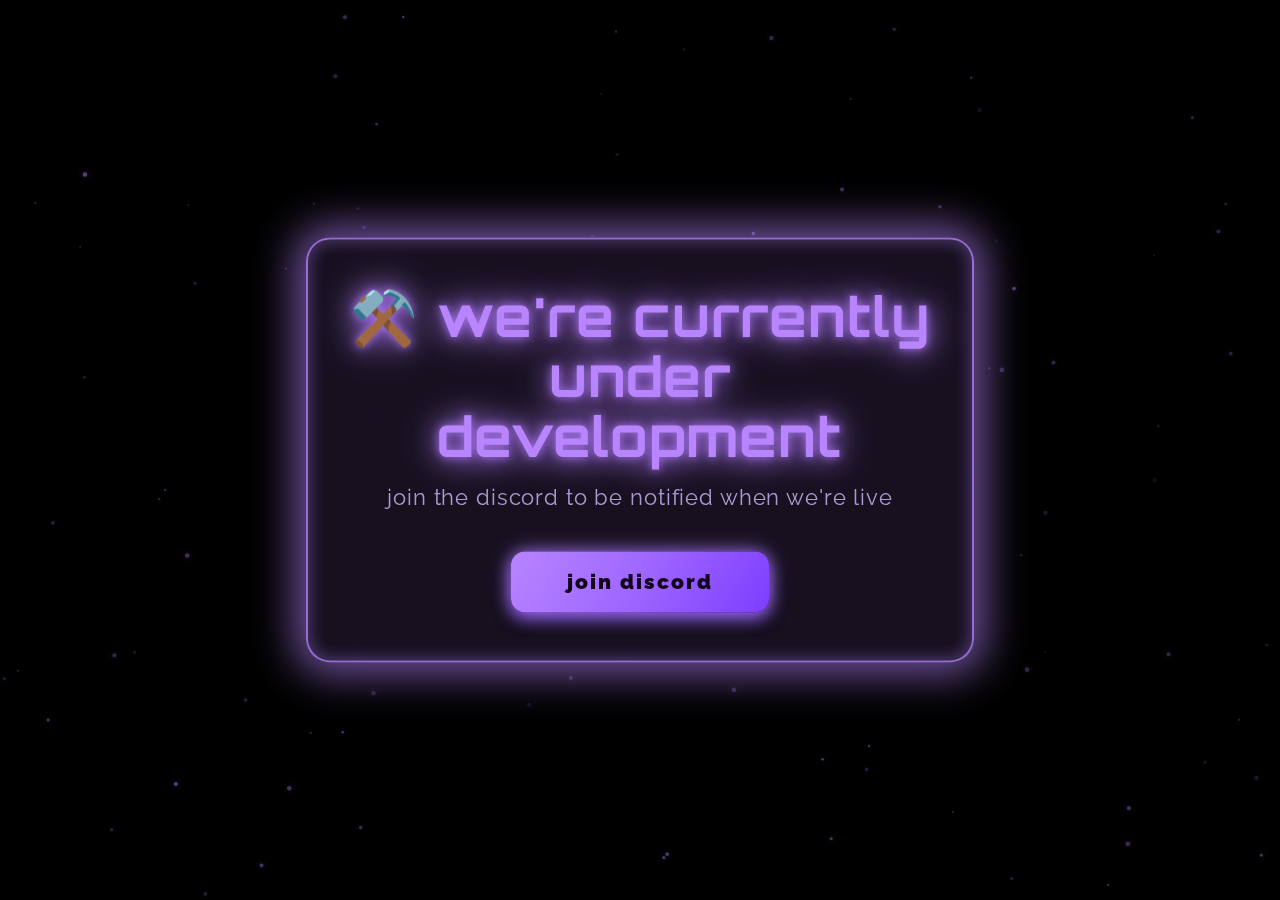
<file: index.html>
<!DOCTYPE html>
<html lang="en" >
<head>
  <meta charset="UTF-8" />
  <meta name="viewport" content="width=device-width, initial-scale=1" />
  <title>rsite - under development</title>
  <meta name="description" content="join our discord to be notified when we're live." />
  <meta property="og:title" content="rsite - under development" />
  <meta property="og:description" content="join our discord to be notified when we're live." />
  <meta property="og:image" content="https://cdn.discordapp.com/attachments/1227453510585417728/1383749577659646052/New_Project_18.png" />
  <meta property="og:type" content="website" />
  <meta property="og:url" content="https://rsitee.github.io/RSite/ " />
  <link rel="icon" href="https://cdn.discordapp.com/attachments/1227453510585417728/1383749577659646052/New_Project_18.png" type="image/png" />
  <link href="https://fonts.googleapis.com/css2?family=orbitron:wght@700&family=raleway:ital,wght@0,400;0,900;1,400&display=swap" rel="stylesheet" />
  <style>
    /* base reset */
    html, body {
      margin: 0; padding: 0; height: 100%;
      background: #000000; /* pure black background */
      font-family: 'raleway', 'orbitron', monospace, sans-serif;
      color: #b885ff; /* main purple */
      user-select: none;
      overflow-x: hidden;
      text-transform: lowercase !important;
      -webkit-font-smoothing: antialiased;
      -moz-osx-font-smoothing: grayscale;
    }

    /* UNDERDEVELOPMENT FRAME */
    #underdev-frame {
      position: fixed;
      top: 50%; left: 50%;
      transform: translate(-50%, -50%);
      max-width: 600px;
      width: 90vw;
      padding: 3rem 2rem;
      background: rgba(184, 133, 255, 0.12);
      border-radius: 24px;
      border: 2px solid #b885ffcc;
      box-shadow:
        0 0 40px 12px #b885ff99,
        inset 0 0 15px 3px #b885ff55;
      text-align: center;
      z-index: 9999;
      backdrop-filter: blur(12px);
      -webkit-backdrop-filter: blur(12px);
    }
    #underdev-frame h1 {
      margin: 0 0 1rem;
      font-family: 'orbitron', monospace;
      font-weight: 700;
      font-size: 3.4rem;
      line-height: 1.1;
      color: #b885ff;
      text-shadow:
        0 0 10px #b885ffcc,
        0 0 25px #a660ffcc,
        0 0 40px #c8a3ffdd;
      letter-spacing: 0.02em;
    }
    #underdev-frame p {
      margin: 0 0 2.4rem;
      font-weight: 400;
      font-size: 1.35rem;
      color: #d1bbffcc;
      letter-spacing: 0.04em;
      line-height: 1.4;
    }
    #underdev-frame a.btn {
      display: inline-block;
      padding: 18px 56px;
      font-size: 1.3rem;
      font-weight: 900;
      background: linear-gradient(120deg, #b885ff 0%, #9e66ff 50%, #7e3eff 100%);
      color: #120019;
      border-radius: 14px;
      text-decoration: none;
      box-shadow:
        0 0 20px #b885ffcc,
        0 6px 16px #8a50ffbb;
      transition: all 0.3s ease;
      letter-spacing: 0.1em;
      user-select: none;
      text-transform: lowercase !important;
      cursor: pointer;
    }
    #underdev-frame a.btn:hover,
    #underdev-frame a.btn:focus {
      background: linear-gradient(120deg, #7e3eff 0%, #9e66ff 50%, #b885ff 100%);
      color: #fff;
      box-shadow:
        0 0 35px #d6abffdd,
        0 0 55px #7e3effdd;
      outline: none;
    }
    #underdev-frame a.btn:active {
      transform: scale(0.95);
    }

    /* FULL SITE CONTAINER hidden by default */
    #full-site {
      display: none;
      padding: 2rem 4rem;
      max-width: 900px;
      margin: 4rem auto;
      color: #b885ff;
      text-align: center;
      user-select: text;
    }

    /* Full site example styling */
    #full-site header h1 {
      font-family: 'orbitron', monospace;
      font-weight: 900;
      font-size: 4rem;
      text-shadow:
        0 0 20px #b885ffcc,
        0 0 50px #a660ffcc;
      margin-bottom: 0.3rem;
    }
    #full-site header p {
      font-weight: 400;
      font-size: 1.2rem;
      color: #d1bbffcc;
      margin-top: 0;
      margin-bottom: 3rem;
    }
    #full-site section {
      font-size: 1.15rem;
      line-height: 1.5;
      max-width: 700px;
      margin: 0 auto 3rem;
      color: #d1bbffdd;
    }
    #full-site a.download-btn {
      display: inline-block;
      font-weight: 900;
      background: linear-gradient(120deg, #b885ff 0%, #9e66ff 50%, #7e3eff 100%);
      color: #120019;
      padding: 1rem 2.5rem;
      border-radius: 12px;
      box-shadow:
        0 0 30px #b885ffcc,
        0 8px 25px #7e3effbb;
      text-decoration: none;
      letter-spacing: 0.12em;
      transition: all 0.3s ease;
      user-select: none;
    }
    #full-site a.download-btn:hover,
    #full-site a.download-btn:focus {
      background: linear-gradient(120deg, #7e3eff 0%, #9e66ff 50%, #b885ff 100%);
      color: #fff;
      box-shadow:
        0 0 45px #d6abffdd,
        0 0 60px #7e3effdd;
      outline: none;
    }
    #full-site a.download-btn:active {
      transform: scale(0.95);
    }

    /* background canvas */
    #background-canvas {
      position: fixed;
      inset: 0;
      width: 100vw;
      height: 100vh;
      display: block;
      z-index: 1;
      background: #000000;
    }
  </style>
</head>
<body>
  <canvas id="background-canvas"></canvas>

  <!-- UNDERDEVELOPMENT FRAME -->
  <main id="underdev-frame" role="main" aria-label="under development notice">
    <h1>⚒️ we're currently under development</h1>
    <p>join the discord to be notified when we're live</p>
    <a href="https://discord.gg/WzkFvAtBKY" target="_blank" rel="noopener noreferrer" class="btn">join discord</a>
  </main>

  <!-- FULL ORIGINAL WEBSITE, hidden by default -->
  <div id="full-site" aria-label="full rsite studios website">
    <header>
      <h1>rsite studios</h1>
      <p>your one-stop roblox executor &amp; plugin store</p>
    </header>

    <section>
      <p>welcome, zaddy! here you can get the latest, most powerful executor tools and plugins for your projects.</p>
      <p>we craft every tool with love 💜, blazing speed ⚡, and the slickest interfaces you'll find anywhere.</p>
      <p>stay tuned for more features and exclusive drops.</p>
    </section>

    <a href="https://your-download-link.com" class="download-btn" target="_blank" rel="noopener noreferrer">
      download executor now
    </a>
  </div>

  <script>
    // canvas background animation (same as your original, simplified)
    const canvas = document.getElementById('background-canvas');
    const ctx = canvas.getContext('2d');
    let w, h, particles;

    function resize() {
      w = window.innerWidth;
      h = window.innerHeight;
      canvas.width = w * devicePixelRatio;
      canvas.height = h * devicePixelRatio;
      canvas.style.width = w + 'px';
      canvas.style.height = h + 'px';
      ctx.setTransform(1, 0, 0, 1, 0, 0);
      ctx.scale(devicePixelRatio, devicePixelRatio);
    }

    class Particle {
      constructor() {
        this.reset();
      }
      reset() {
        this.x = Math.random() * w;
        this.y = Math.random() * h;
        this.vx = (Math.random() - 0.5) * 0.2;
        this.vy = (Math.random() - 0.5) * 0.2;
        this.size = 1 + Math.random() * 1.4;
        this.baseAlpha = 0.1 + Math.random() * 0.3;
        this.alpha = this.baseAlpha;
        this.pulse = Math.random() * Math.PI * 2;
      }
      update() {
        this.x += this.vx;
        this.y += this.vy;
        this.pulse += 0.025;
        this.alpha = this.baseAlpha + Math.sin(this.pulse) * 0.07;

        if (this.x < 0) this.x = w;
        else if (this.x > w) this.x = 0;
        if (this.y < 0) this.y = h;
        else if (this.y > h) this.y = 0;
      }
      draw(ctx) {
        ctx.beginPath();
        ctx.fillStyle = `rgba(184, 133, 255, ${this.alpha.toFixed(3)})`;
        ctx.shadowColor = `rgba(184, 133, 255, 0.7)`;
        ctx.shadowBlur = 6;
        ctx.arc(this.x, this.y, this.size, 0, Math.PI * 2);
        ctx.fill();
      }
    }

    function setupParticles() {
      particles = [];
      for (let i = 0; i < 110; i++) {
        particles.push(new Particle());
      }
    }

    function animate() {
      ctx.clearRect(0, 0, w, h);
      particles.forEach(p => {
        p.update();
        p.draw(ctx);
      });
      requestAnimationFrame(animate);
    }

    window.addEventListener('resize', () => {
      resize();
      setupParticles();
    });

    resize();
    setupParticles();
    animate();

    // Password unlock logic
    const PASSWORD = "elskibiditytoilet";
    const underdevFrame = document.getElementById("underdev-frame");
    const fullSite = document.getElementById("full-site");

    document.addEventListener("keydown", (e) => {
      if (e.key === "~") {
        const input = prompt("enter admin password:");
        if (!input) return;
        if (input.trim().toLowerCase() === PASSWORD) {
          underdevFrame.style.display = "none";
          fullSite.style.display = "block";
        } else {
          alert("incorrect password. try again, zaddy.");
        }
      }
    });
  </script>
</body>
</html>
</file>
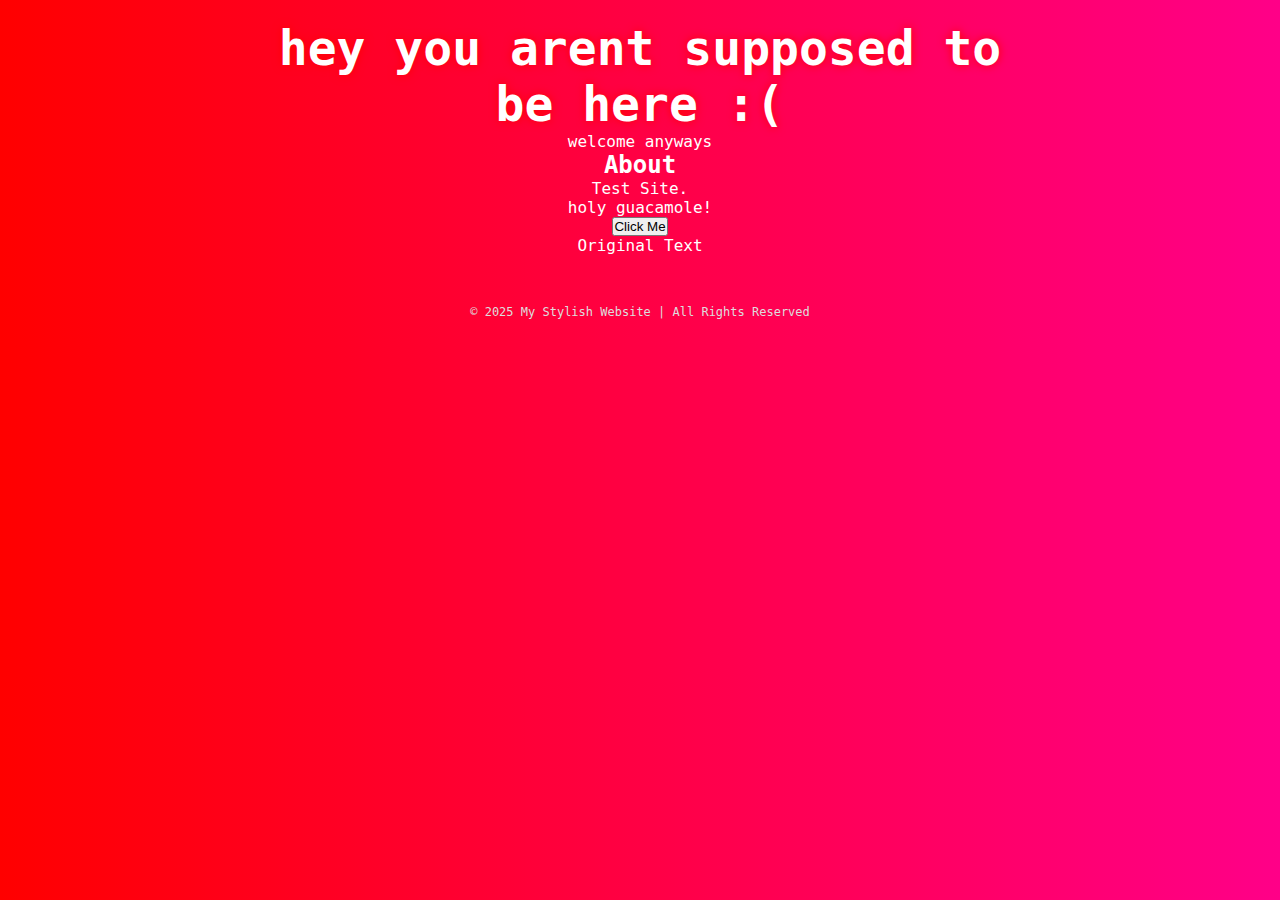
<file: the.html>
<!DOCTYPE html>
<html lang="en">
<head>
    <meta charset="UTF-8">
    <meta name="viewport" content="width=device-width, initial-scale=1.0">
    <title>My Stylish Website</title>
    
    <!-- Link to Google Fonts for custom fonts -->
    <link href="https://fonts.googleapis.com/css2?family=Roboto:wght@400;500&display=swap" rel="stylesheet">
    
    <!-- Link to Font Awesome for icons (optional) -->
    <link href="https://cdnjs.cloudflare.com/ajax/libs/font-awesome/6.0.0-beta3/css/all.min.css" rel="stylesheet">
    
    <!-- Link to the external CSS stylesheet -->
    <link rel="stylesheet" href="style.css">
</head>
<body>
    <header>
        <div class="container">
            <h1>hey you arent supposed to be here :(</h1>
            <p>welcome anyways</p>
        </div>
    </header>

    <section class="main-content">
        <div class="container">
            <h2>About</h2>
            <p>Test Site.</p>
            <p>holy guacamole!</p>
            <button onclick="changeText()">Click Me</button>
            <p id="text">Original Text</p>
        </div>
    </section>

    <footer>
        <div class="container">
            <p>© 2025 My Stylish Website | All Rights Reserved</p>
        </div>
    </footer>

    <!-- Script to change text when button is clicked -->
    <script>
        function changeText() {
            document.getElementById("text").innerHTML = "Text has changed!";
        }
    </script>
</body>
</html>
</file>
<file: style.css>
/* Global reset */
* {
    margin: 0;
    padding: 0;
    box-sizing: border-box;
}

body {
    background: linear-gradient(90deg, #ff0000, #ff0088);
    color: #ffffff;
    font-family: 'Share Tech Mono', monospace;
    text-align: center;
    padding: 20px;
    animation: backgroundTransition 10s infinite alternate;
}

@keyframes backgroundTransition {
    0% { background: #ff0000; }
    50% { background: #8b0000; }
    100% { background: #ff0088; }
}

.ascii {
    white-space: pre;
    font-size: 14px;
    color: #ffffff;
    text-shadow: 0 0 10px #ff0000;
    display: flex;
    justify-content: center;
    align-items: center;
    text-align: center;
    animation: textTransition 3s infinite alternate;
}

@keyframes textTransition {
    0% { color: #ff0000; }
    25% { color: #ff4d4d; }
    50% { color: #ff6666; }
    75% { color: #ff4d4d; }
    100% { color: #ff0000; }
}

h1 {
    font-size: 3rem;
    text-shadow: 0 0 10px #ff0000;
    animation: textTransition 3s infinite alternate;
}

.btn-download {
    display: inline-block;
    padding: 15px 30px;
    margin-top: 20px;
    font-size: 18px;
    color: #ffffff;
    background: #ff0000;
    text-decoration: none;
    font-weight: bold;
    border-radius: 5px;
    box-shadow: 0 0 15px #ff0000;
    transition: 0.3s;
}

.btn-download:hover {
    background: #8b0000;
    box-shadow: 0 0 25px #8b0000;
}

.container {
    max-width: 800px;
    margin: auto;
    display: flex;
    flex-direction: column;
    align-items: center;
}

.navbar {
    display: flex;
    justify-content: center;
    gap: 20px;
    margin-bottom: 20px;
}

.navbar a {
    color: #ffffff;
    text-decoration: none;
    font-size: 18px;
    transition: 0.3s;
}

.navbar a:hover {
    color: #ff0000;
}

footer {
    margin-top: 50px;
    font-size: 12px;
    color: #ddd;
}
</file>
